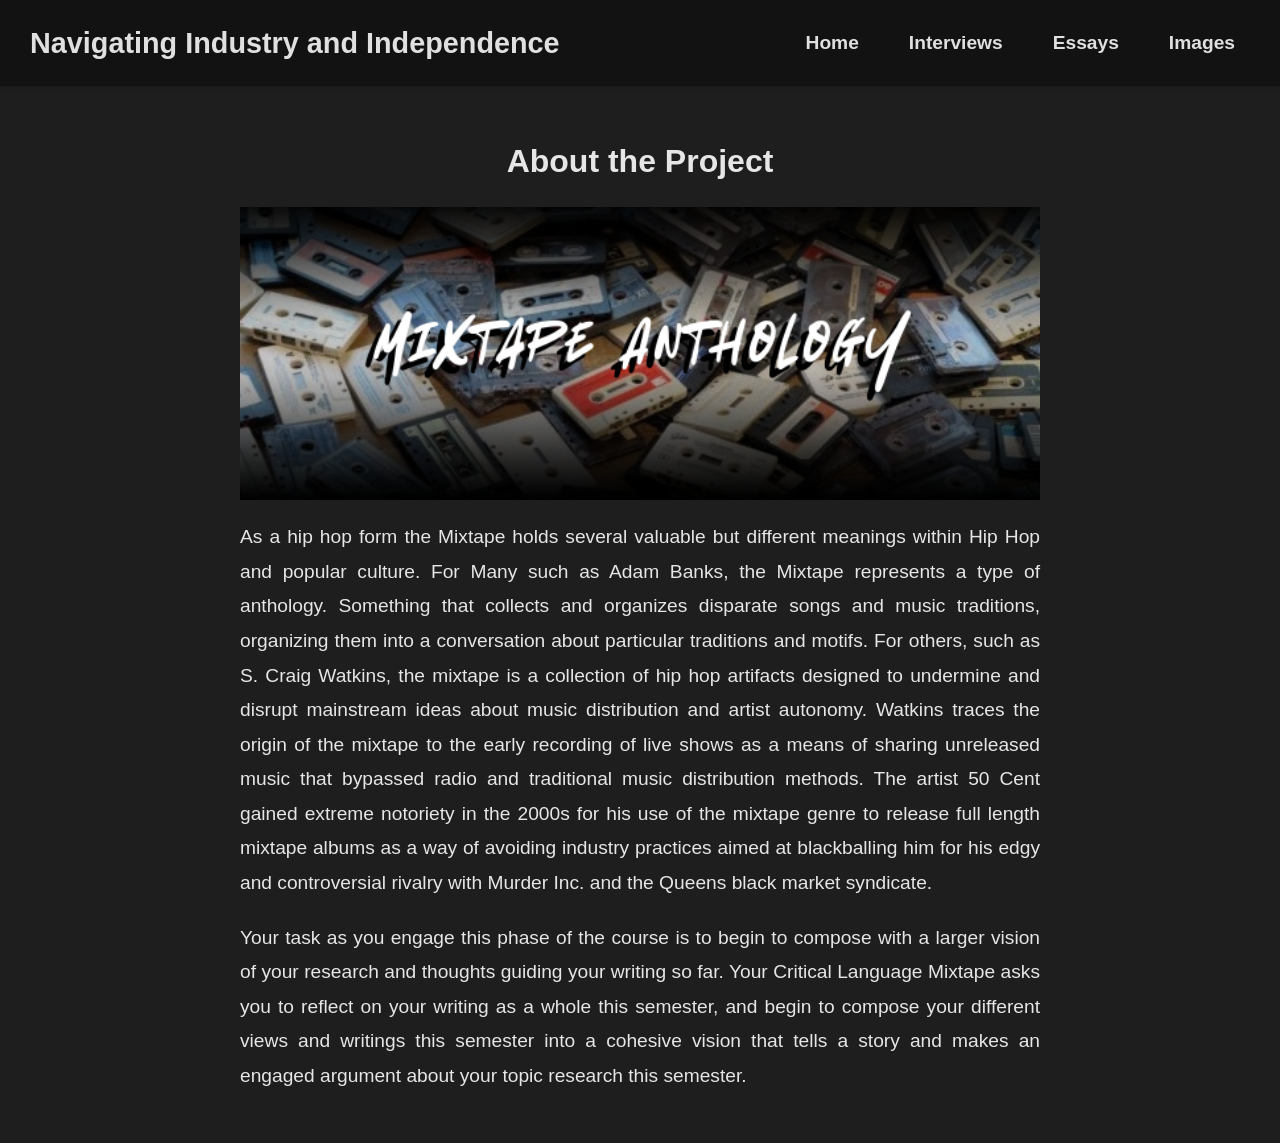
<file: index.html>
<!DOCTYPE html>
<html lang="en">
<head>
    <meta charset="UTF-8">
    <meta name="viewport" content="width=device-width, initial-scale=1.0">
    <meta http-equiv="X-UA-Compatible" content="ie=edge">
    <title>Navigating Industry and Independence</title>
    <link rel="stylesheet" href="styles.css">
</head>
<header>
    <div class="header-content">
        <h1>Navigating Industry and Independence</h1>
        <button class="menu-toggle" aria-label="Toggle navigation menu">
            <span></span>
            <span></span>
            <span></span>
        </button>
    </div>
    <nav class="nav">
        <ul class="nav-links">
            <li><a href="index.html">Home</a></li>
            <li><a href="interviews.html">Interviews</a></li>
            <li><a href="essays.html">Essays</a></li>
            <li><a href="images.html">Images</a></li>
        </ul>
    </nav>
</header>
<body>
    <main>
        <!-- About the Project Section -->
        <section class="about-project">
            <h2 class="section-header">About the Project</h2>
            <div class="about-content">
                <img src="homepage_images/Mixtape Anthology.png" alt="About the Project Image">
                <p id="about-text-p1"></p>
                <p id="about-text-p2"></p>
            </div>
        </section>
    </main>
    <script src="script.js"></script>
</body>
</html>
</file>
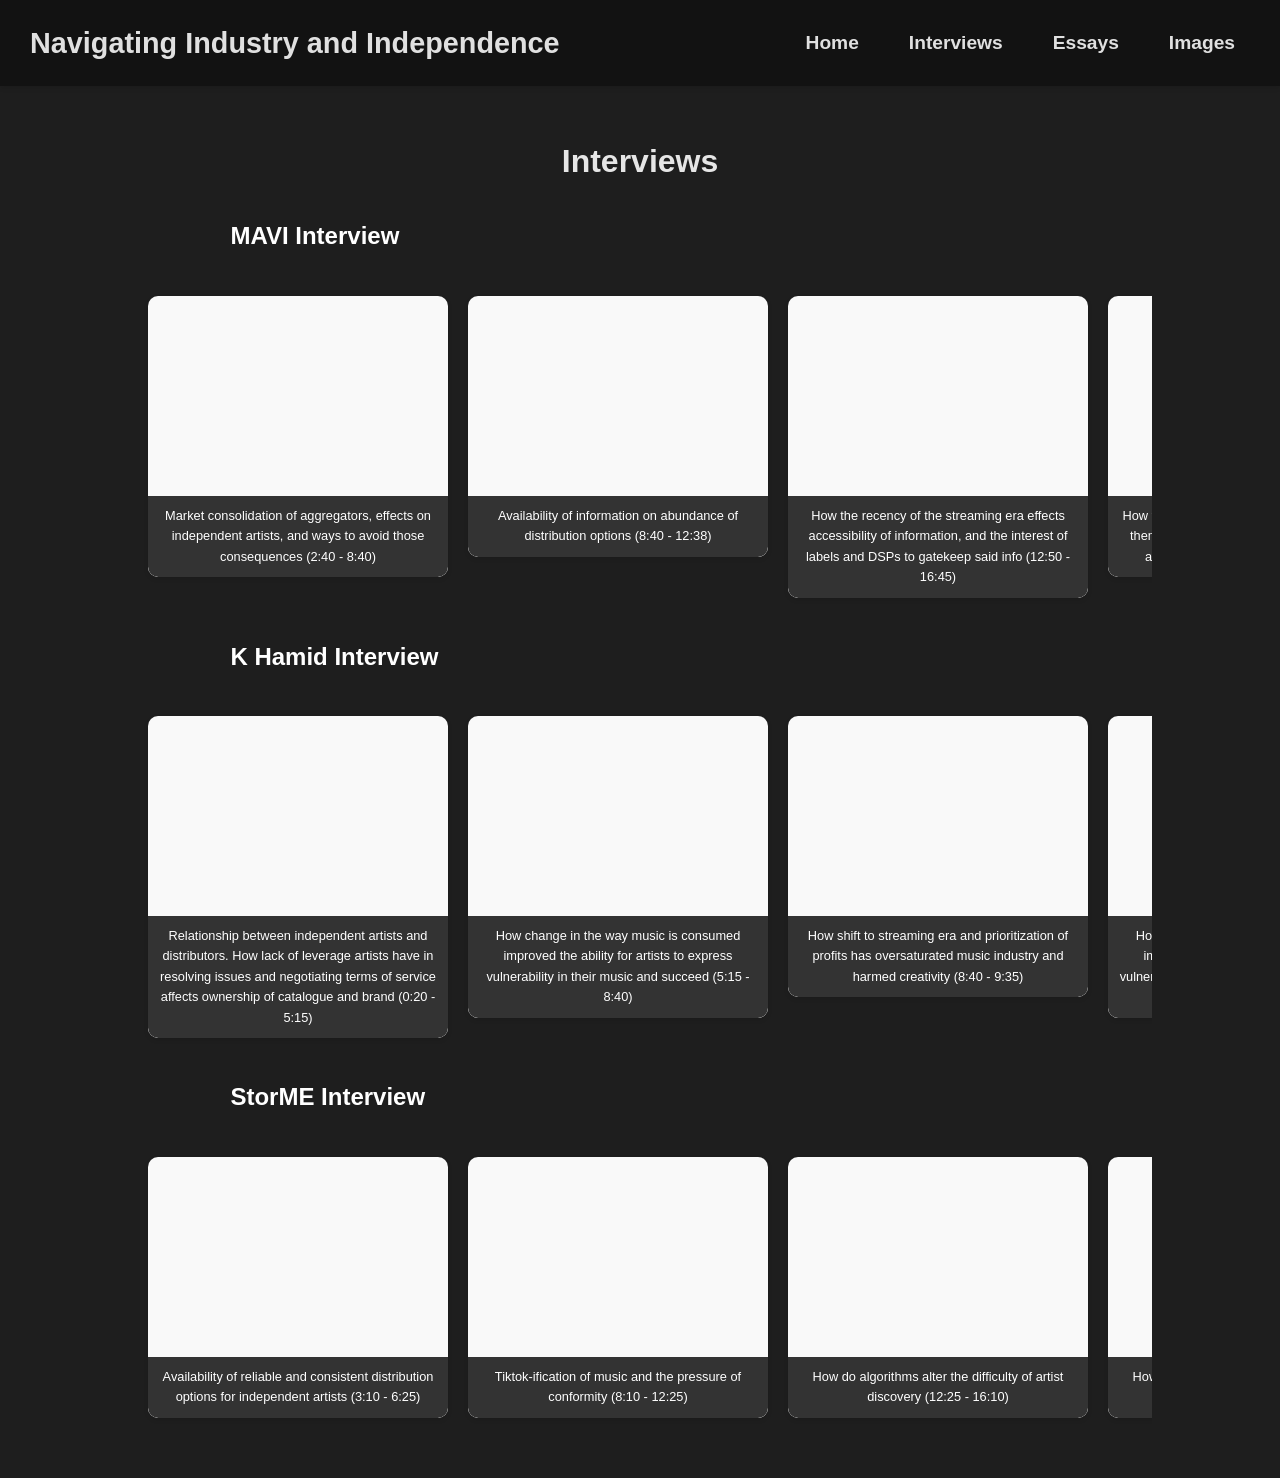
<file: interviews.html>
<!DOCTYPE html>
<html lang="en">
<head>
    <meta charset="UTF-8">
    <meta name="viewport" content="width=device-width, initial-scale=1.0">
    <meta http-equiv="X-UA-Compatible" content="ie=edge">
    <title>Interviews - Navigating Industry and Independence</title>
    <link rel="stylesheet" href="styles.css">
</head>
<header>
    <div class="header-content">
        <h1>Navigating Industry and Independence</h1>
        <button class="menu-toggle" aria-label="Toggle navigation menu">
            <span></span>
            <span></span>
            <span></span>
        </button>
    </div>
    <nav class="nav">
        <ul class="nav-links">
            <li><a href="index.html">Home</a></li>
            <li><a href="interviews.html">Interviews</a></li>
            <li><a href="essays.html">Essays</a></li>
            <li><a href="images.html">Images</a></li>
        </ul>
    </nav>
</header>
<body>
    <main>
        <h2 class="interviews-header">Interviews</h2>
        <h2 class="interview-row-header">MAVI Interview</h2>
        <section class="interview-row">
            <div class="interview">
                <iframe width="560" height="315" src="https://www.youtube.com/embed/yMNXyb203j8?si=I72yIT_db1MoVKAV&amp;start=160" title="Interview 1 clip 1" frameborder="0" allow="accelerometer; autoplay; clipboard-write; encrypted-media; gyroscope; picture-in-picture; web-share" referrerpolicy="strict-origin-when-cross-origin" allowfullscreen></iframe>
                <p class="caption">Market consolidation of aggregators, effects on independent artists, and ways to avoid those consequences (2:40 - 8:40)</p>
            </div>
            <div class="interview">
                <iframe width="560" height="315" src="https://www.youtube.com/embed/yMNXyb203j8?si=tJ8g93xfEWH2_B58&amp;start=520" title="Interview 1 clip 2" frameborder="0" allow="accelerometer; autoplay; clipboard-write; encrypted-media; gyroscope; picture-in-picture; web-share" referrerpolicy="strict-origin-when-cross-origin" allowfullscreen></iframe>
                <p class="caption">Availability of information on abundance of distribution options (8:40 - 12:38)</p>
            </div>
            <div class="interview">
                <iframe width="560" height="315" src="https://www.youtube.com/embed/yMNXyb203j8?si=SIC5-MUzXSUltT1v&amp;start=770" title="Interview 1 clip 3" frameborder="0" allow="accelerometer; autoplay; clipboard-write; encrypted-media; gyroscope; picture-in-picture; web-share" referrerpolicy="strict-origin-when-cross-origin" allowfullscreen></iframe>
                <p class="caption">How the recency of the streaming era effects accessibility of information, and the interest of labels and DSPs to gatekeep said info (12:50 - 16:45)</p>
            </div>
            <div class="interview">
                <iframe width="560" height="315" src="https://www.youtube.com/embed/yMNXyb203j8?si=bMr-TI5nVIuB3teU&amp;start=1005" title="Interview 1 clip 4" frameborder="0" allow="accelerometer; autoplay; clipboard-write; encrypted-media; gyroscope; picture-in-picture; web-share" referrerpolicy="strict-origin-when-cross-origin" allowfullscreen></iframe>
                <p class="caption">How young black artists can prepare and inform themselves to retain ownership of their music and brand going forward (16:45 - 19:05)</p>
            </div>
            <div class="interview">
                <iframe width="560" height="315" src="https://www.youtube.com/embed/yMNXyb203j8?si=K56H_i3qgV92rYmR&amp;start=1150" title="Interview 1 clip 5" frameborder="0" allow="accelerometer; autoplay; clipboard-write; encrypted-media; gyroscope; picture-in-picture; web-share" referrerpolicy="strict-origin-when-cross-origin" allowfullscreen></iframe>
                <p class="caption">How the streaming era has improved black artists ability to retain control on curating their image and voice (19:10 - 21:50)</p>
            </div>
            <div class="interview">
                <iframe width="560" height="315" src="https://www.youtube.com/embed/yMNXyb203j8?si=yzHHTwSJy5eZV2z6&amp;start=1360" title="Interview 1 clip 6" frameborder="0" allow="accelerometer; autoplay; clipboard-write; encrypted-media; gyroscope; picture-in-picture; web-share" referrerpolicy="strict-origin-when-cross-origin" allowfullscreen></iframe>
                <p class="caption">How being categorized in a niche affects one’s ability to reach a desired audience, and further broaden one’s current audience (22:40 - 25:15)</p>
            </div>
        </section>
        <h2 class="interview-row-header">K Hamid Interview</h2>
        <section class="interview-row">
            <div class="interview">
                <iframe width="560" height="315" src="https://www.youtube.com/embed/y8AbDPtJlss?si=vUSMgP1GFDhUsXhR&amp;start=20" title="Interview 2 clip 1" frameborder="0" allow="accelerometer; autoplay; clipboard-write; encrypted-media; gyroscope; picture-in-picture; web-share" referrerpolicy="strict-origin-when-cross-origin" allowfullscreen></iframe>
                <p class="caption">Relationship between independent artists and distributors. How lack of leverage artists have in resolving issues and negotiating terms of service affects ownership of catalogue and brand (0:20 - 5:15)</p>
            </div>
            <div class="interview">
                <iframe width="560" height="315" src="https://www.youtube.com/embed/y8AbDPtJlss?si=x7bXBdsgnmKaS5Nh&amp;start=315" title="Interview 2 clip 2" frameborder="0" allow="accelerometer; autoplay; clipboard-write; encrypted-media; gyroscope; picture-in-picture; web-share" referrerpolicy="strict-origin-when-cross-origin" allowfullscreen></iframe>
                <p class="caption">How change in the way music is consumed improved the ability for artists to express vulnerability in their music and succeed (5:15 - 8:40)</p>
            </div>
            <div class="interview">
                <iframe width="560" height="315" src="https://www.youtube.com/embed/y8AbDPtJlss?si=aasxiUcQ4Hd6lHAr&amp;start=520" title="Interview 2 clip 3" frameborder="0" allow="accelerometer; autoplay; clipboard-write; encrypted-media; gyroscope; picture-in-picture; web-share" referrerpolicy="strict-origin-when-cross-origin" allowfullscreen></iframe>
                <p class="caption">How shift to streaming era and prioritization of profits has oversaturated music industry and harmed creativity (8:40 - 9:35)</p>
            </div>
            <div class="interview">
                <iframe width="560" height="315" src="https://www.youtube.com/embed/y8AbDPtJlss?si=x1qvG6ez3n0IAdXt&amp;start=575" title="Interview 2 clip 4" frameborder="0" allow="accelerometer; autoplay; clipboard-write; encrypted-media; gyroscope; picture-in-picture; web-share" referrerpolicy="strict-origin-when-cross-origin" allowfullscreen></iframe>
                <p class="caption">How change in the way music is consumed improved the ability for artists to express vulnerability in their music and succeed pt2 (9:35 - 10:45)</p>
            </div>
            <div class="interview">
                <iframe width="560" height="315" src="https://www.youtube.com/embed/y8AbDPtJlss?si=wdc8-1wubX3Jilgg&amp;start=645" title="Interview 2 clip 5" frameborder="0" allow="accelerometer; autoplay; clipboard-write; encrypted-media; gyroscope; picture-in-picture; web-share" referrerpolicy="strict-origin-when-cross-origin" allowfullscreen></iframe>
                <p class="caption">How the creation of niches by social media algorithms has improved the ability of non traditional artists to succeed (10:45 - 12:40)</p>
            </div>
            <div class="interview">
                <iframe width="560" height="315" src="https://www.youtube.com/embed/y8AbDPtJlss?si=PD9160mGe_vzlecx&amp;start=760" title="Interview 2 clip 6" frameborder="0" allow="accelerometer; autoplay; clipboard-write; encrypted-media; gyroscope; picture-in-picture; web-share" referrerpolicy="strict-origin-when-cross-origin" allowfullscreen></iframe>
                <p class="caption">Change in relationship between artists and fan bases since the onset of the streaming and digital distribution era (12:40 - 13:58)</p>
            </div>
            <div class="interview">
                <iframe width="560" height="315" src="https://www.youtube.com/embed/y8AbDPtJlss?si=mg-t1raPrbcOjPAX&amp;start=845" title="Interview 2 clip 7" frameborder="0" allow="accelerometer; autoplay; clipboard-write; encrypted-media; gyroscope; picture-in-picture; web-share" referrerpolicy="strict-origin-when-cross-origin" allowfullscreen></iframe>
                <p class="caption">Ways for independent artists to go around predatory contracts and bad faith terms of services set by digital distribution platforms and aggregators (14:05 - 19:05)</p>
            </div>
        </section>
        <h2 class="interview-row-header">StorME Interview</h2>
        <section class="interview-row">
            <div class="interview">
                <iframe width="560" height="315" src="https://www.youtube.com/embed/giJFhrVwzXU?si=aDTG5XHDayMtJHBh&amp;start=190" title="Interview 3 clip 1" frameborder="0" allow="accelerometer; autoplay; clipboard-write; encrypted-media; gyroscope; picture-in-picture; web-share" referrerpolicy="strict-origin-when-cross-origin" allowfullscreen></iframe>
                <p class="caption">Availability of reliable and consistent distribution options for independent artists (3:10 - 6:25)</p>
            </div>
            <div class="interview">
                <iframe width="560" height="315" src="https://www.youtube.com/embed/giJFhrVwzXU?si=XaJ_5ikpSPFc3Hkd&amp;start=490" title="Interview 3 clip 2" frameborder="0" allow="accelerometer; autoplay; clipboard-write; encrypted-media; gyroscope; picture-in-picture; web-share" referrerpolicy="strict-origin-when-cross-origin" allowfullscreen></iframe>
                <p class="caption">Tiktok-ification of music and the pressure of conformity (8:10 - 12:25)</p>
            </div>
            <div class="interview">
                <iframe width="560" height="315" src="https://www.youtube.com/embed/giJFhrVwzXU?si=QWo9MW9xUhnk_Nel&amp;start=745" title="Interview 3 clip 3" frameborder="0" allow="accelerometer; autoplay; clipboard-write; encrypted-media; gyroscope; picture-in-picture; web-share" referrerpolicy="strict-origin-when-cross-origin" allowfullscreen></iframe>
                <p class="caption">How do algorithms alter the difficulty of artist discovery (12:25 - 16:10)</p>
            </div>
            <div class="interview">
                <iframe width="560" height="315" src="https://www.youtube.com/embed/giJFhrVwzXU?si=MPv8C1Q56EAw8qK9&amp;start=970" title="Interview 3 clip 4" frameborder="0" allow="accelerometer; autoplay; clipboard-write; encrypted-media; gyroscope; picture-in-picture; web-share" referrerpolicy="strict-origin-when-cross-origin" allowfullscreen></iframe>
                <p class="caption">How do algorithms alter the difficulty of artist discovery pt 2 (16:10 - 18:30)</p>
            </div>
        </section>
    </main>
    <script src="script.js"></script>
</body>
</html>
</file>
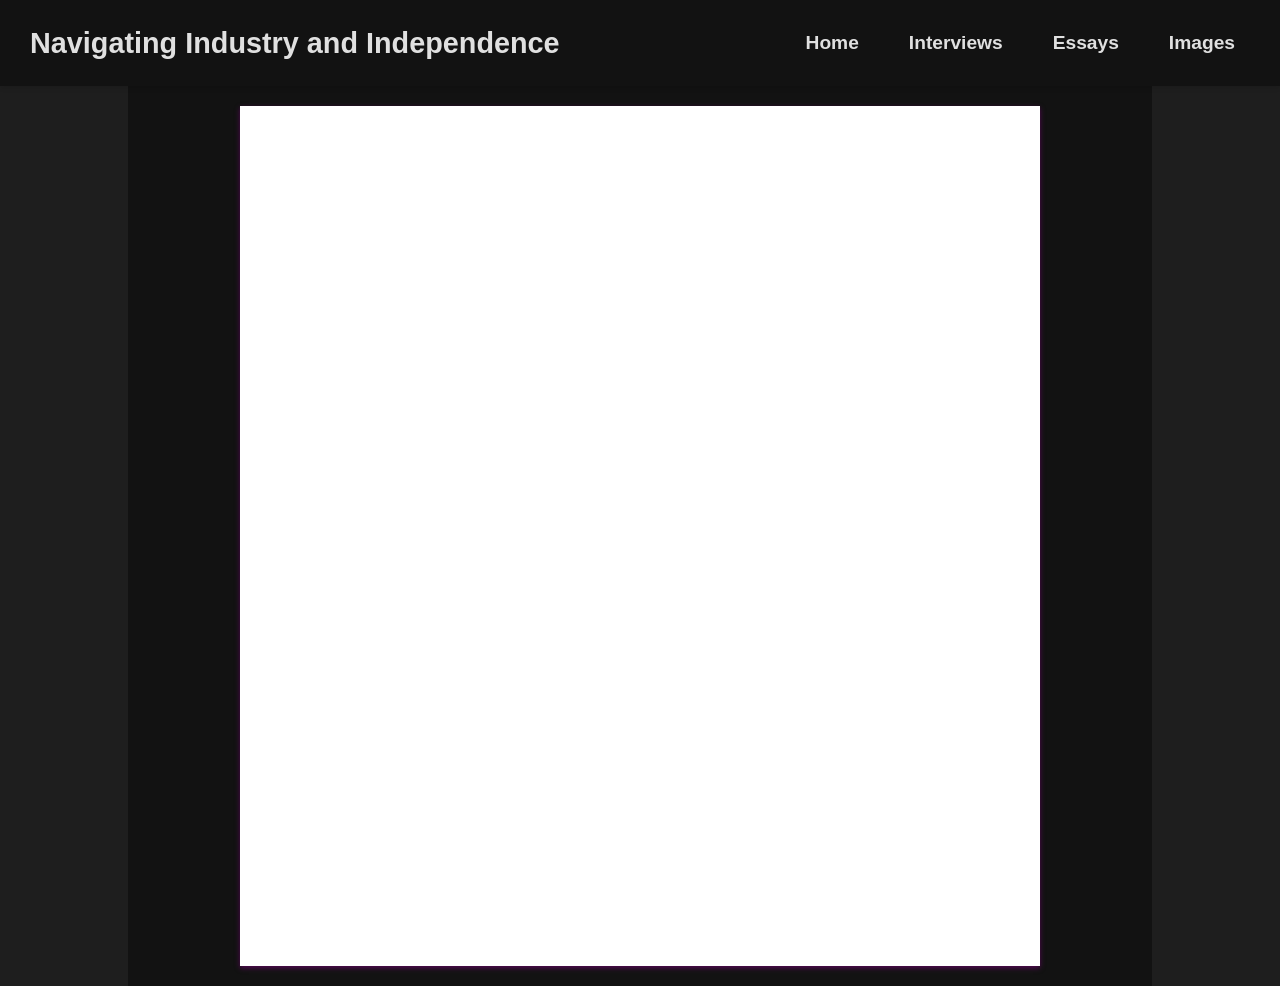
<file: Essay-pages/curating-pdf.html>
<!DOCTYPE html>
<html lang="en">
<head>
    <meta charset="UTF-8">
    <meta name="viewport" content="width=device-width, initial-scale=1.0">
    <meta http-equiv="X-UA-Compatible" content="ie=edge">
    <title>Curating and Crate Digging</title>
    <link rel="stylesheet" href="../styles.css">
</head>
<header>
    <div class="header-content">
        <h1>Navigating Industry and Independence</h1>
        <button class="menu-toggle" aria-label="Toggle navigation menu">
            <span></span>
            <span></span>
            <span></span>
        </button>
    </div>
    <nav class="nav">
        <ul class="nav-links">
            <li><a href="index.html">Home</a></li>
            <li><a href="interviews.html">Interviews</a></li>
            <li><a href="essays.html">Essays</a></li>
            <li><a href="images.html">Images</a></li>
        </ul>
    </nav>
</header>
<body>
    <main class="pdf-container">
        <iframe src="../combinepdf.pdf" frameborder="0"></iframe>
    </main>
</body>
</html>
</file>
<file: styles.css>
/* General Reset */
* {
    margin: 0;
    padding: 0;
    box-sizing: border-box;
    font-family: 'Monteserrat', sans-serif;
}

/* Body Styling */
body {
    margin: 0;
    padding: 0;
    overflow-x: hidden;
    line-height: 1.6;
    background-color: #1e1e1e; /* Dark background */
    color: rgb(230,230,230); /* Light text color */
}

/* Header Styling */
header {
    display: flex-wrap;
    flex-direction: column;
    align-items: center;
    padding: 20px;
    background-color: #121212; /* Dark background */
    color: #e0e0e0; /* Light text color */
    position: sticky;
    top: 0;
    z-index: 1000;
    box-shadow: 0 2px 5px rgba(0, 0, 0, 0.1);
}

header h1 {
    font-size: 1.8rem;
    text-align: center;
    margin-bottom: 10px;
}

/* Navigation Styling */
nav {
    position: relative;
    width: 100%;
}

.nav-links {
    display: flex;
    gap: 20px;
    list-style: none;
    justify-content: center;
    padding: 0;
    margin: 0;
}

.nav-links li a {
    text-decoration: none;
    color: #e0e0e0;
    font-size: 1.2rem;
    font-weight: bold;
    padding: 10px 15px;
    transition: background-color 0.3s ease, box-shadow 0.3s ease;
}

.nav-links li a:hover {
    background-color: rgba(128, 0, 128, 0.2); /* Purple hover background */
}

/* Mobile Dropdown Menu */

@media (max-width: 768px) {
    .header-content {
        display: flex;
        flex-direction: row; /* Align elements in a row */
        justify-content: space-between; /* Space out the title and button */
        align-items: center; /* Vertically center the elements */
        padding: 10px 20px; /* Add padding for spacing */
    }

    header h1 {
        font-size: 1.5rem;
        text-align: left; /* Align the title to the left */
        margin: 0; /* Remove extra margin */
        flex: 1; /* Allow the title to take up available space */
        justify-self: flex-start;
    }

    .menu-toggle {
        display: flex;
        flex-direction: column;
        justify-self: flex-end;
        justify-content: space-between;
        width: 25px;
        height: 20px;
        background: none;
        border: none;
        cursor: pointer;
        z-index: 1100; /* Ensure it stays above the dropdown */
    }
    
    .menu-toggle span {
        display: block;
        width: 100%;
        height: 4px;
        background-color: #e0e0e0;
        border-radius: 2px;
        transition: transform 0.3s ease, opacity 0.3s ease;
    }
    
    /* Transform the lines into an "X" when active */
    .menu-toggle.active span:nth-child(1) {
        transform: rotate(45deg) translate(5px, 5px);
    }
    
    .menu-toggle.active span:nth-child(2) {
        opacity: 0; /* Hide the middle line */
    }
    
    .menu-toggle.active span:nth-child(3) {
        transform: rotate(-45deg) translate(5px, -5px);
    }

    .nav {
        width: 0;
    }

    .nav .active {
        width: 100%; /* Expand the navigation to full width */
        background-color: #121212;
    }

    .nav-links {
        display: none;
        flex-direction: column;
        gap: 10px;
        background-color: #1e1e1e;
        position: fixed;
        left: 0;
        right: 0;
        width: 100%;
        padding: 10px 0;
        box-shadow: 0 2px 5px rgba(0, 0, 0, 0.1);
        z-index: 1000;
    }
    .nav-links li a {
        display: block; /* Make the anchor take up the full width */
        text-decoration: none;
        color: #e0e0e0;
        font-size: 1.2rem;
        text-align: center;
        background-color:rgb(30, 30, 30); /* Dark background for the links */
        transition: background-color 0.3s ease, box-shadow 0.3s ease;
        width: 100%; /* Ensure the anchor spans the full width of the parent */
    }

    .nav-links.active {
        display: block;
        top: 80px; /* Adjust to match the height of your header */
    }
    .essays-container {
        display: block;
        gap: 20px; /* Add spacing between essay divs */
        justify-content: center; /* Center the essay divs */
        margin: 0; /* Remove any default margin */
        padding: 0; /* Remove padding to ensure full width */
        width: 100%; /* Ensure the container spans the full width */
        box-sizing: border-box; /* Include padding and border in the width calculation */
    }

    .essay {
        margin: 0 auto; /* Center the essay within the container */
        max-height: 300px;
        width: 50%;
        text-align: center;
        border-radius: 20px;
        overflow: hidden;
        transition: transform 0.3s ease, box-shadow 0.3s ease;
        display: flex;
        flex-direction: column;
        justify-content: space-evenly;
        height: 100%;
        margin: 5px; /* Adjust margin for better spacing */
    }

    .essay img {
        width: 100%;
        height: 300px;
        object-fit: cover;
        border-bottom: 1px solid #ddd;
    }
    .essay h2 {
        font-size: 1.2rem;
        margin: 15px 10px;
        color: white;
    }
    
    .essay-link {
        font-size: 1rem;
        color: #fff;
        background-color: #333;
        text-decoration: none;
        padding: 10px;
        display: inline-block;
        transition: background-color 0.3s ease;
    }
    
    .essay-link:hover {
        background-color: #555;
    }
}
/* Header Styling for Larger Screens */
@media (min-width: 769px) {
    header {
        display: flex;
        flex-direction: row; /* Align header elements in a row */
        justify-content: space-between; /* Space out the title and navigation links */
        align-items: center; /* Vertically center the elements */
        padding: 20px 30px; /* Add padding for spacing */
    }

    header h1 {
        text-align: left; /* Align the title to the left */
        margin: 0; /* Remove any extra margin */
    }

    nav {
        width: auto; /* Allow the navigation to take up only the space it needs */
    }

    .nav-links {
        display: flex; /* Ensure the links are displayed in a row */
        justify-content: flex-end; /* Align the links to the right */
        gap: 20px; /* Add spacing between links */
    }
    .menu-toggle {
        display: none; /* Hide the menu toggle button on larger screens */
    }
    .essay {
        flex: 1 1 calc(30% - 20px); /* Make the essay divs responsive */
        max-width: calc(30% - 20px); /* Ensure the divs don't exceed 30% of the container */
        text-align: center;
        border-radius: 20px;
        overflow: hidden;
        box-shadow: 0 2px 5px rgba(128, 0, 128, 0.6);
        background-color: #f9f9f9;
        transition: transform 0.3s ease, box-shadow 0.3s ease;
        display: flex;
        flex-direction: column;
        justify-content: space-evenly;
        height: 100%;
        margin: 5px; /* Adjust margin for better spacing */
    }
}

/* Main Content Styling */
main {
    margin: 0 10%;
    padding: 20px 0;
}

/* Essays Page Styling */
.essays-header {
    font-size: 2rem;
    text-align: center;
    margin: 30px auto;
    font-weight: bold;
}

.essays-container {
    display: flex;
    flex-wrap: wrap; /* Allow essays to wrap to the next row */
    gap: 20px; /* Add spacing between essay divs */
    justify-content: center; /* Center the essay divs */
    margin: 20px auto;
    width: 100%; /* Set the container width to 90% of the screen */
}

#main-for-essays {
    margin: 0 5%;
}


.essay img {
    width: 100%;
    height: 300px;
    object-fit: cover;
    border-bottom: 1px solid #ddd;
}

.essay:hover {
    transform: scale(1.05);
    box-shadow: 0 2px 5px rgba(128, 0, 128, 0.6);
}

.reflective-essay-content img {
    width: 100%;
    object-fit: cover;
    border-bottom: 1px solid #ddd;
}

#reflective-essay-header {
    text-align:center;
    margin: 3% 0;
    font-size: 1.8rem;
}

.reflective-essay-content .paragraph {
    display: flex;
    align-items: center;
    margin-bottom: 20px;
}

.reflective-essay-content .paragraph img {
    width: 30%; /* Reduce image size */
    margin-right: 30px; /* Increase margin between image and text */
    border-radius: 5px; /* Optional: Adds rounded corners */
}

.reflective-essay-content .paragraph.reverse img {
    margin-right: 0; /* Reset right margin for reversed layout */
    margin-left: 30px; /* Add margin to the left for reversed layout */
}

.reflective-essay-content .paragraph p {
    width: 70%;
    line-height: 1.6;
    font-size: 1.2rem; /* Set a readable font size */
}

.reflective-essay-content .paragraph.reverse {
    flex-direction: row-reverse; /* Reverses the order of image and text */
}

.paragraph.no-image {
    justify-content: center; /* Center-align the content */
    text-align: center; /* Center-align the text */
}

.paragraph.no-image .placeholder {
    display: none; /* Hide the placeholder for the last paragraph */
}
.paragraph.no-image p {
    width: 100%; /* Allow the text to take up the full width */
    font-size: 1.2rem; /* Slightly larger font size for emphasis */
    line-height: 1.8; /* Improve readability */
}

.essay h2 {
    font-size: 1.2rem;
    margin: 15px 10px;
    color: white;
}

.essay-link {
    font-size: 1rem;
    color: #fff;
    background-color: #333;
    text-decoration: none;
    padding: 10px;
    display: inline-block;
    transition: background-color 0.3s ease;
}

.essay-link:hover {
    background-color: #555;
}

/* Essay Content Styling */
.essay-content {
    margin: 0 auto;
    width: 80%;
    text-align: justify;
    font-size: 1.2rem;
}

.essay-content p {
    font-size: 1.5rem;
    line-height: 1.6;
    margin-bottom: 20px;
}

.essay-header-essays-page {
    text-align: center;
    margin: 5% 0;
}

.essay-quote {
    font-size: 0.9rem; /* Slightly smaller font size than the paragraphs */
    line-height: 1.6; /* Maintain readability */
    font-style: italic; /* Optional: Italicize the quote for emphasis */
    margin: 20px auto; /* Add vertical spacing and center the quote */
    width: 80%; /* Smaller width for larger indentation */
    text-align: center; /* Center-align the quote */
}

/* Interviews Page Header Styling */
.interviews-header {
    font-size: 2rem;
    text-align: center;
    margin: 30px auto;
    font-weight: bold;
}

.interview-row-header {
    font-size: 1.5rem;
    text-align: left;
    margin: 20px 10%;
    font-weight: bold;
    color: white;
}

.interview-row {
    display: flex;
    gap: 20px;
    overflow-x: auto;
    padding: 20px;
    margin: 20px auto;
    width: 100%;
}

.interview {
    flex: 0 0 auto;
    width: 300px;
    text-align: center;
    border-radius: 10px;
    overflow: hidden;
    transition: transform 0.3s ease, box-shadow 0.3s ease;
    box-shadow: 0 2px 5px rgba(0, 0, 0, 0.1);
    background-color: #f9f9f9;
    display: flex;
    flex-direction: column;
    justify-content: space-between;
    height: 100%;
}

.interview:hover {
    transform: scale(1.05);
    box-shadow: 0 2px 5px rgba(128, 0, 128, 0.6);
}

.interview iframe {
    width: 100%;
    height: 200px;
    border: none;
    display: block;
}

.caption {
    font-size: 0.8rem;
    color: #fff;
    background-color: #333;
    padding: 10px;
    border-radius: 0 0 10px 10px;
    margin: 0;
    flex-shrink: 0;
}

/* About the Project Section */
.about-project {
    margin: 30px 5%;
    text-align: center;
    overflow: hidden;
}

.about-project .section-header {
    font-size: 2rem;
    margin-bottom: 20px;
    font-weight: bold;
}

.about-project .about-content {
    display: flex;
    flex-direction: column;
    align-items: center;
    gap: 20px;
}

.about-project .about-content img {
    width: 100%;
    max-width: 800px;
    height: auto;
    border-radius: 0;
}

.about-project .about-content p {
    font-size: 1.2rem;
    line-height: 1.8;
    max-width: 800px;
    text-align: justify;
}

.images-container {
    display: flex;
    flex-wrap: wrap; /* Allow images to wrap to the next row */
    gap: 20px; /* Add spacing between images */
    justify-content: center; /* Center the images */
    align-items: flex-start; /* Prevent images from stretching to match the tallest image */
    margin: 0;
}

.images-container img {
    max-width: 250px; /* Reduce the maximum width to half of the original 500px */
    width: 100%; /* Allow the image to scale down responsively */
    height: auto; /* Maintain the aspect ratio */
    object-fit: contain; /* Ensure the image fits within its container without being cropped */
    border-radius: 10px; /* Optional: Add rounded corners */
    transition: transform 0.3s ease, box-shadow 0.3s ease; /* Smooth hover effect */
    image-rendering: auto; /* Ensure the browser uses the best rendering for image quality */
}

.images-container img:hover {
    transform: scale(1.1); /* Slightly increase the size on hover */
    box-shadow: 0 2px 5px rgba(128, 0, 128, 0.6); /* Add a purple box shadow on hover */
}
.images_page {
    margin:5% 2%;
}

.pdf-container {
    display: flex;
    justify-content: center;
    align-items: center;
    height: 100vh; /* Full viewport height */
    padding: 20px;
    background-color: #121212; /* Dark background for consistency */
}

.pdf-container iframe {
    width: 100%;
    max-width: 800px; /* Limit the width to a standard PDF page size */
    height: 100%;
    max-height: 100vh; /* Ensure it fits within the viewport */
    border: none; /* Remove the border around the iframe */
    box-shadow: 0 2px 5px rgba(128, 0, 128, 0.6); /* Optional: Add a purple box shadow */
    background-color: #fff; /* White background for the PDF */
}

/* Custom Scrollbar Styling */
html {
    scrollbar-color: rgba(128, 128, 128, 0.6) transparent; /* Purple scrollbar with transparent track */
    scrollbar-width: thin; /* Thin scrollbar for non-WebKit browsers */
}

::-webkit-scrollbar {
    width: 8px; /* Width of the vertical scrollbar */
    height: 8px; /* Height of the horizontal scrollbar */
}

::-webkit-scrollbar-track {
    background: transparent; /* Transparent track to remove the white box */
}

::-webkit-scrollbar-thumb {
    background-color: rgba(128, 128, 128, 0.6); /* Purple scrollbar thumb */
    border-radius: 10px; /* Rounded corners for the scrollbar thumb */
}

::-webkit-scrollbar-thumb:hover {
    background-color: rgba(128, 128, 128, 0.8); /* Darker purple on hover */
}
</file>
